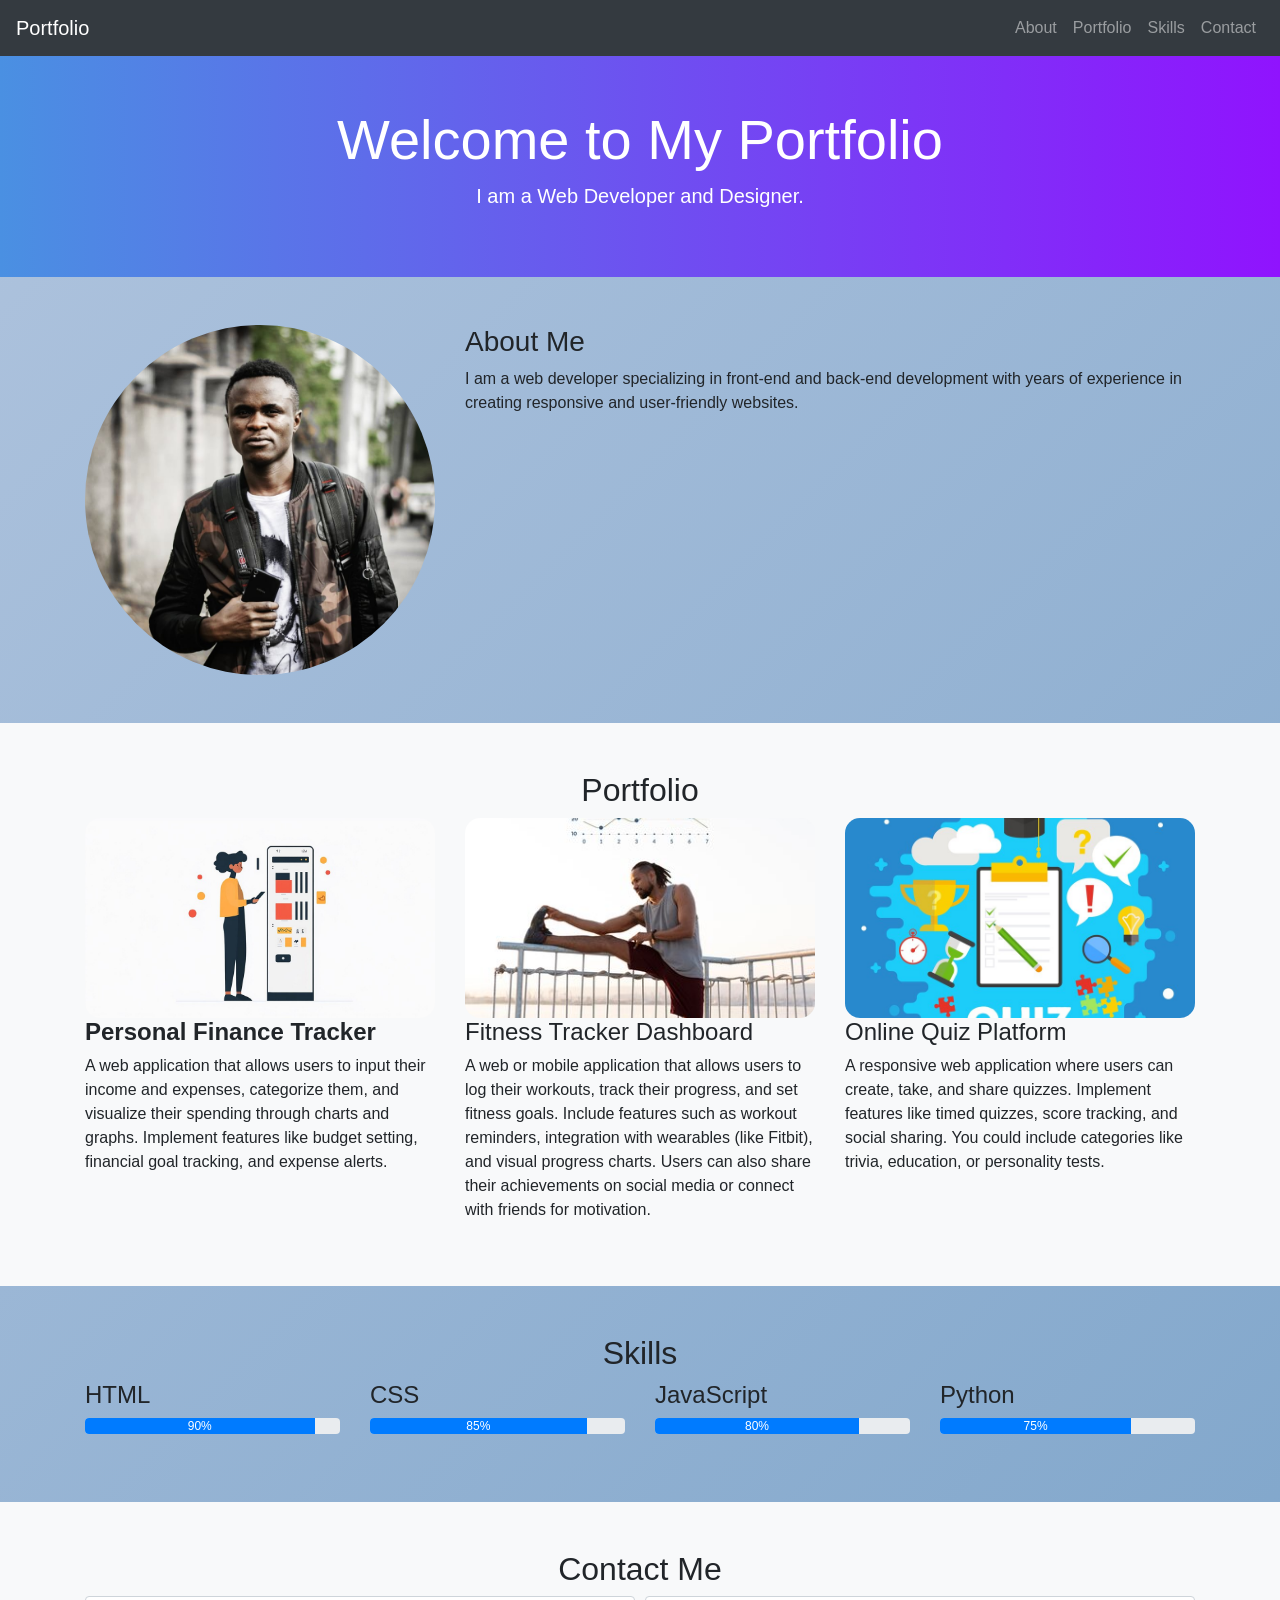
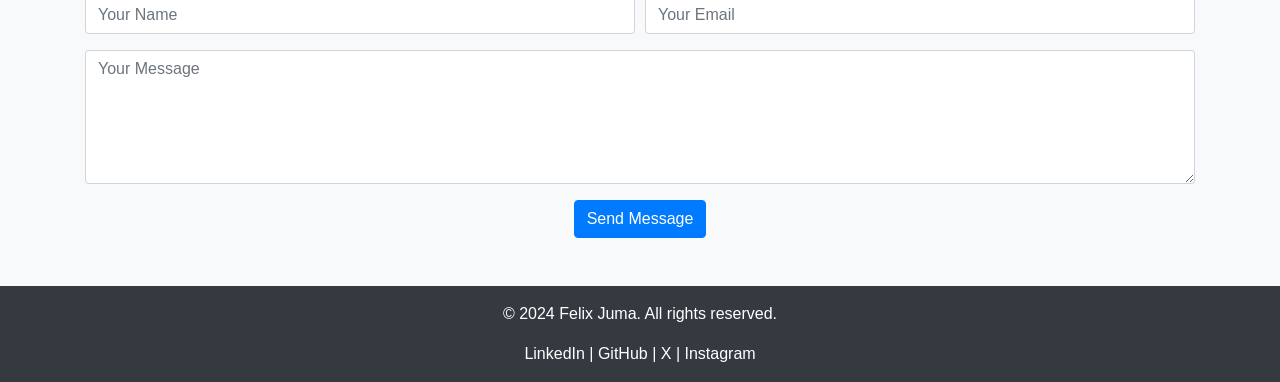
<file: port.html>
<!DOCTYPE html>
<html lang="en">
<head>
  <meta charset="UTF-8">
  <meta name="viewport" content="width=device-width, initial-scale=1.0">
  <title>My Portfolio</title>
  <link href="https://cdn.jsdelivr.net/npm/bootstrap@4.6.0/dist/css/bootstrap.min.css" rel="stylesheet">
  <link rel="stylesheet" href="port.css">
</head>
<body>

<!-- Navbar -->
<nav class="navbar navbar-expand-lg navbar-dark bg-dark">
  <a class="navbar-brand" href="#">Portfolio</a>
  <button class="navbar-toggler" type="button" data-toggle="collapse" data-target="#navbarNav">
    <span class="navbar-toggler-icon"></span>
  </button>
  <div class="collapse navbar-collapse" id="navbarNav">
    <ul class="navbar-nav ml-auto">
      <li class="nav-item"><a class="nav-link" href="#about">About</a></li>
      <li class="nav-item"><a class="nav-link" href="#portfolio">Portfolio</a></li>
      <li class="nav-item"><a class="nav-link" href="#skills">Skills</a></li>
      <li class="nav-item"><a class="nav-link" href="#contact">Contact</a></li>
    </ul>
  </div>
</nav>

<!-- Hero Section -->
<header class="hero bg-light text-center">
  <div class="container">
    <h1 class="display-4">Welcome to My Portfolio</h1>
    <p class="lead">I am a Web Developer and Designer.</p>
  </div>
</header>

<!-- About Section -->
<section id="about" class="about py-5">
  <div class="container">
    <div class="row">
      <div class="col-md-4">
        <img src="felixtun.jpg" alt="Profile Picture" class="img-fluid rounded-circle">
      </div>
      <div class="col-md-8">
        <h3>About Me</h3>
        <p>I am a web developer specializing in front-end and back-end development with years of experience in creating responsive and user-friendly websites.</p>
      </div>
    </div>
  </div>
</section>

<!-- Portfolio Section -->
<section id="portfolio" class="portfolio py-5 bg-light">
    <div class="container">
      <h2 class="text-center">Portfolio</h2>
      <div class="row">
        <div class="col-md-4">
          <img src="finance.jpg" class="img-fluid project-image" alt="Personal Finance Tracker">
          <h4><b>Personal Finance Tracker</b></h4>
          <p>A web application that allows users to input their income and expenses, categorize them, and visualize their spending through charts and graphs. Implement features like budget setting, financial goal tracking, and expense alerts.</p>
        </div>
        <div class="col-md-4">
          <img src="fitness.jpg" class="img-fluid project-image" alt="Fitness Tracker Dashboard">
          <h4>Fitness Tracker Dashboard</h4>
          <p>A web or mobile application that allows users to log their workouts, track their progress, and set fitness goals. Include features such as workout reminders, integration with wearables (like Fitbit), and visual progress charts. Users can also share their achievements on social media or connect with friends for motivation.</p>
        </div>
        <div class="col-md-4">
          <img src="quiz.jpg" class="img-fluid project-image" alt="Online Quiz Platform">
          <h4>Online Quiz Platform</h4>
          <p>A responsive web application where users can create, take, and share quizzes. Implement features like timed quizzes, score tracking, and social sharing. You could include categories like trivia, education, or personality tests.</p>
        </div>
      </div>
    </div>
  </section>
  

<!-- Skills Section -->
<section id="skills" class="skills py-5">
  <div class="container">
    <h2 class="text-center">Skills</h2>
    <div class="row">
      <div class="col-md-3">
        <h4>HTML</h4>
        <div class="progress">
          <div class="progress-bar" role="progressbar" style="width: 90%;">90%</div>
        </div>
      </div>
      <div class="col-md-3">
        <h4>CSS</h4>
        <div class="progress">
          <div class="progress-bar" role="progressbar" style="width: 85%;">85%</div>
        </div>
      </div>
      <div class="col-md-3">
        <h4>JavaScript</h4>
        <div class="progress">
          <div class="progress-bar" role="progressbar" style="width: 80%;">80%</div>
        </div>
      </div>
      <div class="col-md-3">
        <h4>Python</h4>
        <div class="progress">
          <div class="progress-bar" role="progressbar" style="width: 75%;">75%</div>
        </div>
      </div>
    </div>
  </div>
</section>

<!-- Contact Section -->
<section id="contact" class="contact py-5 bg-light">
  <div class="container">
    <h2 class="text-center">Contact Me</h2>
    <form action="contact.php" method="post">
      <div class="form-row">
        <div class="col-md-6 form-group">
          <input type="text" name="name" class="form-control" placeholder="Your Name" required>
        </div>
        <div class="col-md-6 form-group">
          <input type="email" name="email" class="form-control" placeholder="Your Email" required>
        </div>
      </div>
      <div class="form-group">
        <textarea name="message" rows="5" class="form-control" placeholder="Your Message" required></textarea>
      </div>
      <div class="text-center">
        <button type="submit" class="btn btn-primary">Send Message</button>
      </div>
    </form>
  </div>
</section>

<!-- Footer -->
<footer class="footer py-3 bg-dark text-white text-center">
    <div class="container">
      <p>&copy; 2024 Felix Juma. All rights reserved.</p>
      <a href="https://www.linkedin.com/in/felix-juma-39142a204/" class="text-white" target="_blank">LinkedIn</a> | 
      <a href="https://https://github.com/felixonyango" class="text-white" target="_blank">GitHub</a> | 
      <a href="https://x.com/f3lixwh0" class="text-white" target="_blank">X</a> | 
      <a href="https://www.instagram.com/not__me3/" class="text-white" target="_blank">Instagram</a>
    </div>
  </footer>
  
  

<script src="https://cdn.jsdelivr.net/npm/bootstrap@4.6.0/dist/js/bootstrap.bundle.min.js"></script>
</body>
</html>
</file>
<file: port.css>
.hero {
    font-family: Arial, sans-serif;
    background: linear-gradient(to right, #4a90e2, #9013fe); /* Gradient from blue to purple */
    color: white; /* White text for contrast */
    padding: 50px 0; /* Add some padding */
  }

  .profile-image-wrapper {
    display: inline-block;
    background-color: black; /* Black circle background */
    border-radius: 50%; /* Circular shape */
    padding: 10px; /* Spacing around the image */
    transition: transform 0.3s ease; /* Smooth transition on hover */
}

.profile-image {
    border-radius: 50%; /* Ensure the image is circular */
    width: 100%; /* Full width to fit the circle */
    height: auto; /* Maintain aspect ratio */
}

.profile-image-wrapper:hover {
    transform: scale(1.05); /* Enlarge the circle on hover */
    cursor: pointer; /* Change cursor on hover */
}

  



  
  .portfolio img {
    width: 100%; /* Full width for responsiveness */
    height: 200px; /* Increased height for larger images */
    object-fit: cover; /* Maintain aspect ratio without distortion */
    border-radius: 15px; /* Smoothly rounded corners */
    max-width: 100%; /* Remove the max-width limit */
  }
  
  
  
  
  .skills .progress {
    margin-bottom: 20px;
  }

  .social-icons a {
    margin: 0 10px; /* Space between icons */
  }
  
  .cursor {
    display: inline-block;
    width: 10px;
    height: 24px;
    background-color: black;
    animation: blink 0.7s infinite;
}

@keyframes blink {
    50% {
        opacity: 0;
    }
}


body {
    background: linear-gradient(135deg, #b0c4de, #4682b4);
    background-size: 200% 200%;
    animation: gradientAnimation 5s ease infinite;
}

@keyframes gradientAnimation {
    0% {
        background-position: 0% 50%;
    }
    100% {
        background-position: 100% 50%;
    }
}

/* Optional: Adding texture */
.metallic-texture {
    background-image: url('path/to/metallic-texture.png'); /* Your metallic texture */
    opacity: 0.2; /* Adjust the opacity */
    position: absolute;
    top: 0;
    left: 0;
    right: 0;
    bottom: 0;
    z-index: -1; /* Keep it behind other content */
}

.project-image {
    width: 100%; /* Full width for all devices */
    height: auto; /* Maintain aspect ratio */
    transition: transform 0.3s ease; /* Smooth transition */
}

.project-image:hover {
    transform: scale(1.1); /* Scale image on hover */
    cursor: pointer; /* Change cursor on hover */
}

/* Media Query for Mobile Devices */
@media (max-width: 576px) {
    .project-image {
        width: 100%; /* Ensure images take full width on mobile */
    }
}





.read-aloud {
    font-size: 24px;
    cursor: pointer;
    position: relative;
    display: inline-block;
    margin-left: 10px;
  }

  .tooltip {
    visibility: hidden;
    width: 120px;
    background-color: black;
    color: #fff;
    text-align: center;
    border-radius: 6px;
    padding: 5px;
    position: absolute;
    z-index: 1;
    bottom: 125%; /* Position above the icon */
    left: 50%;
    margin-left: -60px;
    opacity: 0;
    transition: opacity 0.3s;
  }

  .read-aloud:hover .tooltip {
    visibility: visible;
    opacity: 1;
  }

.video-container {
    max-width: 600px; /* Set a maximum width for the container */
    margin: 20px auto; /* Center the container and add margin */
    padding: 10px; /* Add padding to create space around the video */
    background-color: #f8f8f8; /* Optional: Add a background color */
    border-radius: 8px; /* Optional: Add rounded corners */
    box-shadow: 0 4px 8px rgba(0, 0, 0, 0.2); /* Optional: Add a shadow for effect */
}

.responsive-video {
    width: 100%; /* Full width within the container */
    height: auto; /* Maintain aspect ratio */
}
</file>
